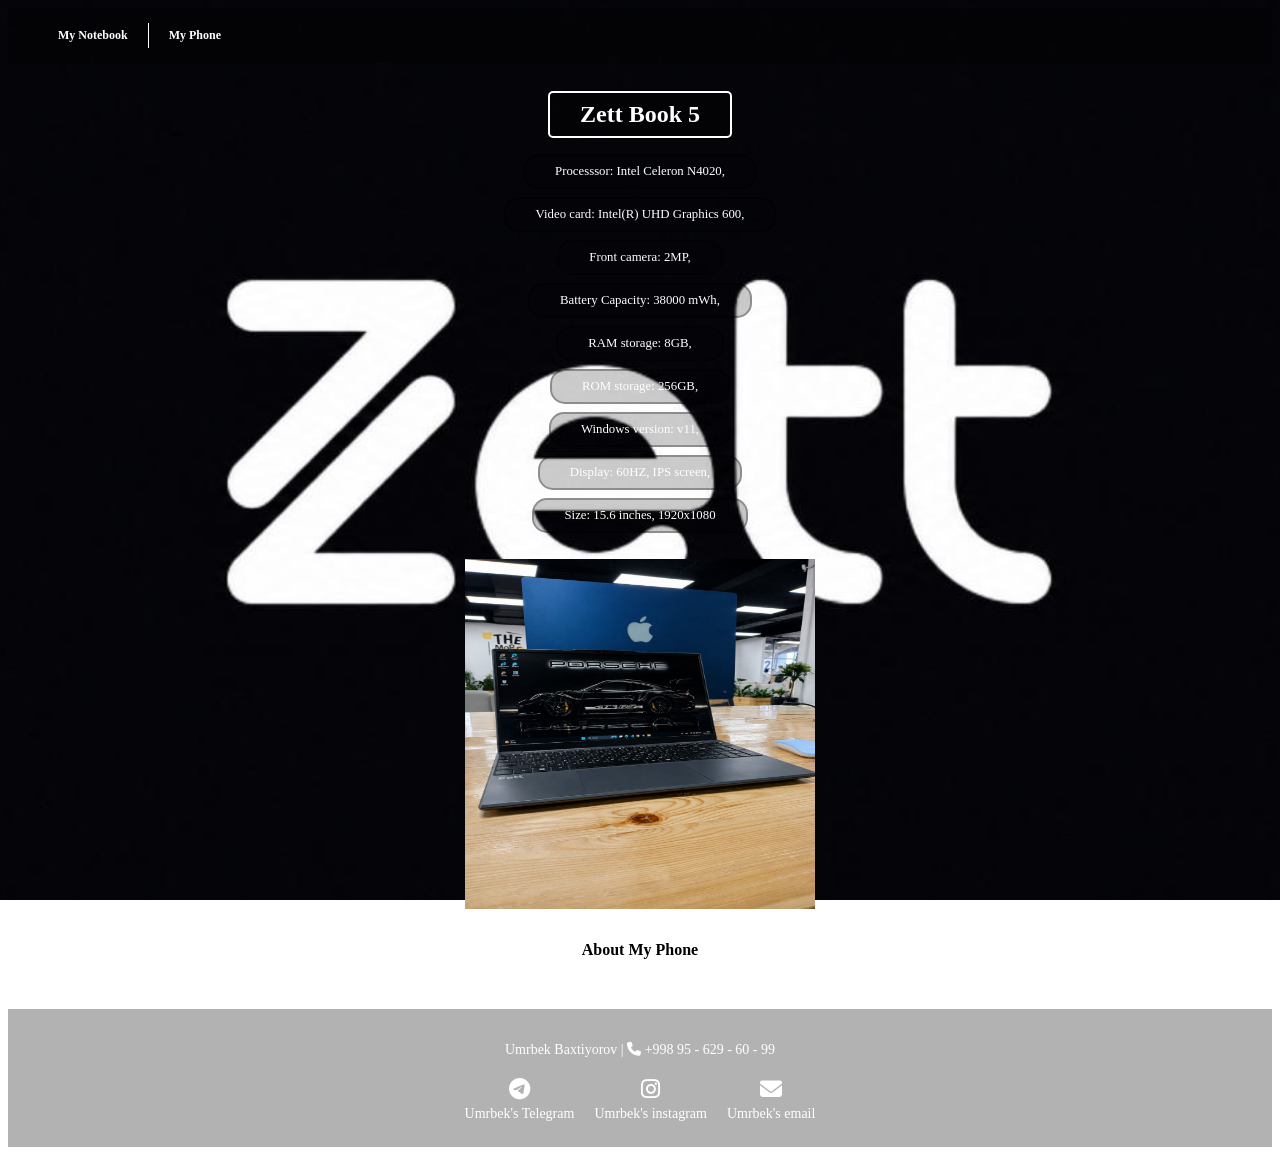
<file: index.html>
<!DOCTYPE html>
<html>
<head>
  <title>About My Notebook</title>
  <link rel="stylesheet" href="style.css">
  <link rel="stylesheet" href="https://cdnjs.cloudflare.com/ajax/libs/font-awesome/6.5.1/css/all.min.css">
  <link rel="icon" type="image/x-icon" href="/images/favicon.ico">
</head>
<body>

<nav class="navbar">
  <a href="index.html">My Notebook</a>
  <a href="index2.html">My Phone</a>
</nav>

<h3>Zett Book 5</h3>
<p>Processsor: Intel Celeron N4020,</p>
<p>Video card: Intel(R) UHD Graphics 600,</p>
<p>Front camera: 2MP,</p>
<p>Battery Capacity: 38000 mWh,</p>
<p>RAM storage: 8GB,</p>
<p>ROM storage: 256GB,</p>
<p>Windows version: v11,</p>
<p>Display: 60HZ, IPS screen,</p>
<p>Size: 15.6 inches, 1920x1080</p>

<br>

<div style="text-align: center;">
<img src = "noutbuk.jpg" alt = "Zett Book 5" width = "350" height="350">
</div>

<br>

<a href="index2.html" class="button"> About My Phone</a>

<footer>
  <p>Umrbek Baxtiyorov | <i class="fas fa-phone"  ></i> +998 95 - 629 - 60 - 99</p>
  <div class="footer-icons">
    <a href="https://t.me/ubaxtiyorovvv" target="_blank"><i class="fab fa-telegram"></i><span>Umrbek's Telegram</span></a>
    <a href="https://www.instagram.com/u.baxtiyorovvv?igsi=MWw0ZnJsZGI1eGV0Zw==" target="_blank"><i class="fab fa-instagram"></i><span>Umrbek's instagram</span></a>
    <a href="mailto:ubaxtiyorovvv@gmail.com" target="_blank"><i class="fas fa-envelope"></i><span>Umrbek's email</span></a>
  </div>
</footer>

</body>
</html>
</file>
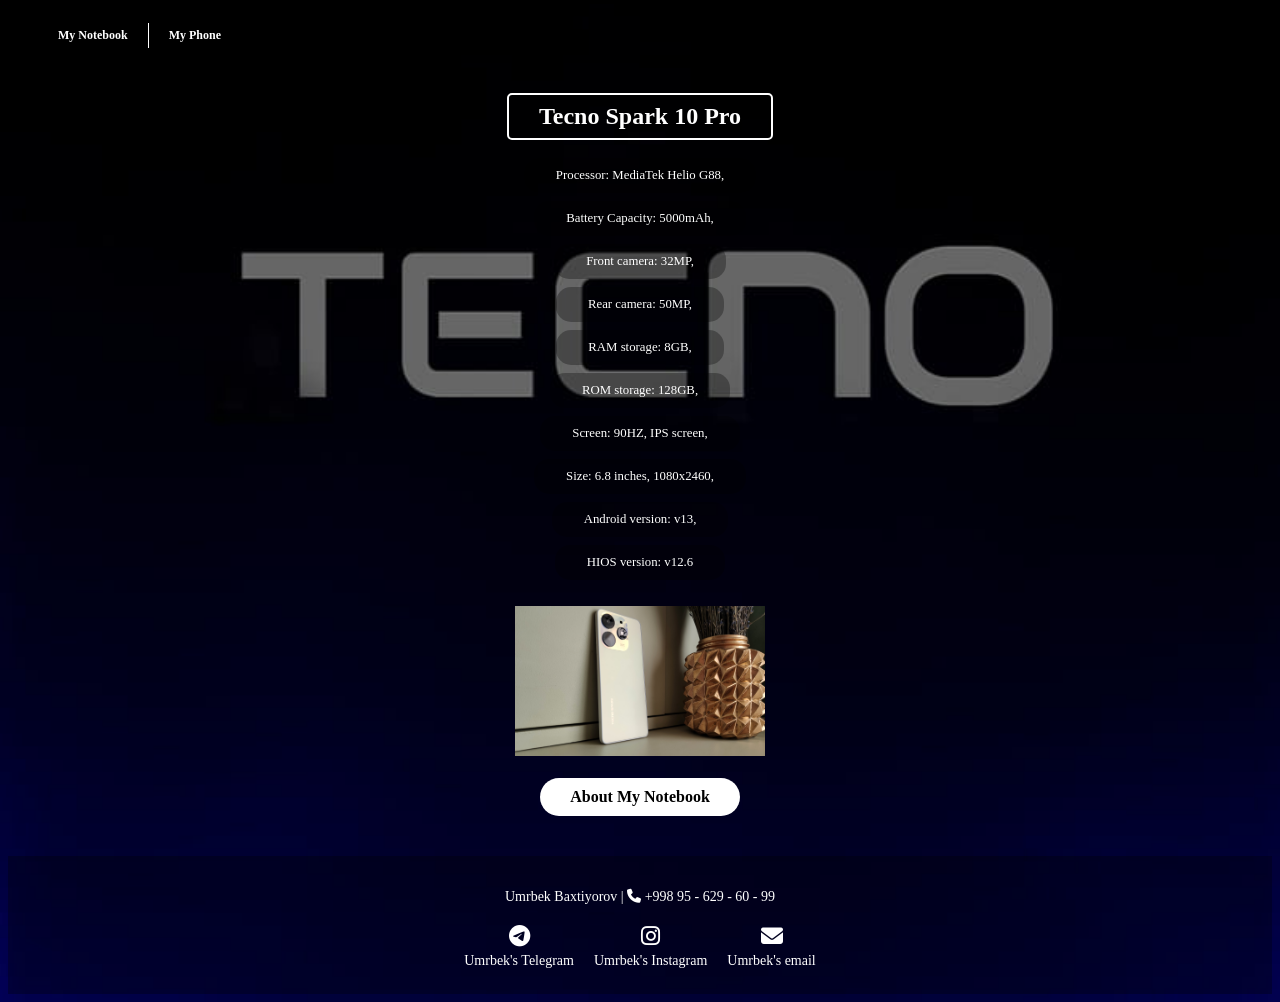
<file: index2.html>
<!DOCTYPE html>
<html>
<head>
<title>About My Phone</title>
<link rel="stylesheet" href="style2.css">
<link rel="stylesheet" href="https://cdnjs.cloudflare.com/ajax/libs/font-awesome/6.5.1/css/all.min.css">
 <link rel="icon" type="image/x-icon" href="/images/favicon.ico">
</head>
<body>

<nav class="navbar">
  <a href="index.html">My Notebook</a>
  <a href="index2.html">My Phone</a>
</nav>  

<h3>Tecno Spark 10 Pro</h3>
<p>Processor: MediaTek Helio G88,</p>
<p>Battery Capacity: 5000mAh,</p>
<p>Front camera: 32MP,</p>
<p>Rear camera: 50MP,</p>
<p>RAM storage: 8GB,</p>
<p>ROM storage: 128GB,</p>
<p>Screen: 90HZ, IPS screen,</p>
<p>Size: 6.8 inches, 1080x2460,</p>
<p>Android version: v13,</p>
<p>HIOS version: v12.6</p>

<br>

<div style="text-align: center;">
<img src = "Tecno Spark 10 Pro.jpg" alt = "Tecno Spark 10 Pro" width = "250" height="150">
</div>

<br> 

<a href="index.html" class="button"> About My Notebook</a>

<footer>
  <p>Umrbek Baxtiyorov | <i class="fas fa-phone"></i> +998 95 - 629 - 60 - 99</p>
  <div class="footer-icons">
    <a href="https://t.me/ubaxtiyorovvv" target="_blank"><i class="fab fa-telegram"></i><span>Umrbek's Telegram</span></a>
    <a href="https://www.instagram.com/u.baxtiyorovvv?igsi=MWw0ZnJsZGI1eGV0Zw==" target="_blank"> <i class="fab fa-instagram"></i> <span>Umrbek's Instagram</span></a>
    <a href="mailto:ubaxtiyorovvv@gmail.com" target="_blank"><i class="fas fa-envelope"></i><span>Umrbek's email</span></a>
  </div>
</footer>

</body>
</html>
</file>
<file: style.css>
body{
    text-align: center;
    background-image: url("fon.jpg");
    background-size: cover;
    background-position: center;
    background-repeat: no-repeat;
    background-attachment: fixed;
  }

h3 {
  color: white;
  background-color: rgba(0,0,0,0.3);
  font-family: trebuchet ms;
  font-size: 150%;
  border: 2px solid white;
  border-radius: 5px;
  display: inline-block;
  padding: 8px 30px;
  margin: 8px auto;
    
}

p  {
  color: white;
  background-color: rgba(0,0,0,0.2);
  font-family: trebuchet ms;
  font-size: 80%;
  border: 2px solid rgba(0,0,0,0.3);
  border-radius: 15px;
  display: block;
  width: fit-content;
  padding: 8px 30px;
  margin: 8px auto;
  transition: all 0.5s ease;
  
}

p:hover{
  background-color: rgba(0,0,0,0.3);
  transform: scale(1.22);
  box-shadow: 0 4px 10 px rgba(0,0,0,0.3);
  border-color: white;
}

.navbar{
  display: flex;
  justify-content: flex-start;
  align-items: center;
  gap: 0;
  padding: 15px 30px;
  background-color: rgba(0,0,0,0.3);
  margin-bottom: 20px;
}

.navbar a{
  color: white;
  text-decoration: none;
  font-weight: bold;
  font-size: 12px;
  border: none;
  padding: 5px 20px;
  display: inline;
  
}

.navbar a:hover{
  color:aqua;
  transform: scale(1.1);
  text-shadow: 0 0 8px aqua;
}


.navbar a:not(:last-child){
  border-right: 1px solid white;
}


footer{
  text-align: center;
  padding: 25px 0;
  background-color: rgba(0,0,0,0.3);
  color: white;
  margin-top: 40px;
}

footer p{
  border: none;
  background-color: transparent;
  display: block;
  width: auto;
  color: white;
  font-size: 14px;
  margin: 0 0 12px;
}

.footer-icons {
  display: flex;
  justify-content: center;
  gap: 20px;
}

.footer-icons a{
  display: flex;
  flex-direction: column;
  align-items: center;
  color:white;
  gap: 6px;
  text-decoration: none;
  font-size: 14px;
  border: none;
  padding: 0;
  transition: all 0.2 ease;
}

.footer-icons a i{
    font-size: 22px;
}

.footer-icons a:hover{
  color: aqua;
  transform: scale(1.1);
}

.button{
  display: inline-block;
  background-color: white;
  color: black;
  text-decoration: none;
  padding: 10px 30px;
  border-radius: 30px;
  font-weight: bold;
  border: none;
  transition: all 0.2s ease;
}

.button:hover{
  background-color: aqua;
  transform: scale(1.05);
  box-shadow: 0 4px 10px rgba(0,0,0,0.3);
}

img{
  transition: transform 0.3 s ease;
}

img:hover{
  transform: scale(1.05);
}
</file>
<file: style2.css>
body{
    text-align: center;
    background-image: url("tecno.jpg");
    background-size: cover;
    background-position: center;
    background-repeat: no-repeat;
    background-attachment: fixed;
  }
h3 {
  color: white;
  background-color: rgba(0,0,0,0.3);
  font-family: segoe ui;
  font-size: 150%;
  border: 2px solid white;
  border-radius: 5px;
  display: inline-block;
  padding: 8px 30px;
  margin: 10px auto;

}
p  {
  color: white;
  background-color: rgba(0,0,0,0.3);
  font-family: trebuchet ms;
  font-size: 80%;
  border: 2px solid rgba(0,0,0,0.0);
  border-radius: 15px;
  display: block;
  width: fit-content;
  padding: 8px 30px;
  margin: 8px auto;
  transition: all 0.5s ease;
}

p:hover{
  background-color: rgba(0,0,0,0.3);
  transform: scale(1.22);
  border-color: white;
}

.navbar{
  display: flex;
  justify-content: flex-start;
  align-items: center;
  gap: 0;
  padding: 15px 30px;
  background-color: rgba(0,0,0,0.3);
  margin-bottom: 20px;
}

.navbar a{
  color: white;
  text-decoration: none;
  font-weight: bold;
  font-size: 12px;
  border: none;
  padding: 5px 20px;
  display: inline;
  transition: all 0.2s ease;
}

.navbar a:hover{
  color:aqua;
  transform: scale(1.1);
  text-shadow: 0 0 8px aqua;
}

.navbar a:not(:last-child){
  border-right: 1px solid white;
}

footer{
  text-align: center;
  padding: 25px 0;
  background-color: rgba(0,0,0,0.3);
  color: white;
  margin-top: 40px;
}

footer p{
  border: none;
  background-color: transparent;
  display: block;
  width: auto;
  color: white;
  font-size: 14px;
  margin: 0 0 12px;
}

.footer-icons {
  display: flex;
  justify-content: center;
  gap: 20px;
}

.footer-icons a{
  display: flex;
  flex-direction: column;
  align-items: center;
  color:white;
  gap: 6px;
  text-decoration: none;
  font-size: 14px;
  border: none;
  padding: 0;
  transition: all 0.2s ease;
}

.footer-icons a i{
    font-size: 22px;
}

.footer-icons a:hover{
  color: aqua;
  transform: scale(1.1);
}

.button{
  display: inline-block;
  background-color: white;
  color: black;
  text-decoration: none;
  padding: 10px 30px;
  border-radius: 30px;
  font-weight: bold;
  border: none;
  transition: all 0.2s ease;
}

.button:hover{
  background-color: aqua;
  transform: scale(1.05);
  box-shadow: 0 4px 10px rgba(0,0,0,0.3);
}

img{
  transition: transform 0.3s ease;
}

img:hover{
  transform: scale(1.05);
}
</file>
